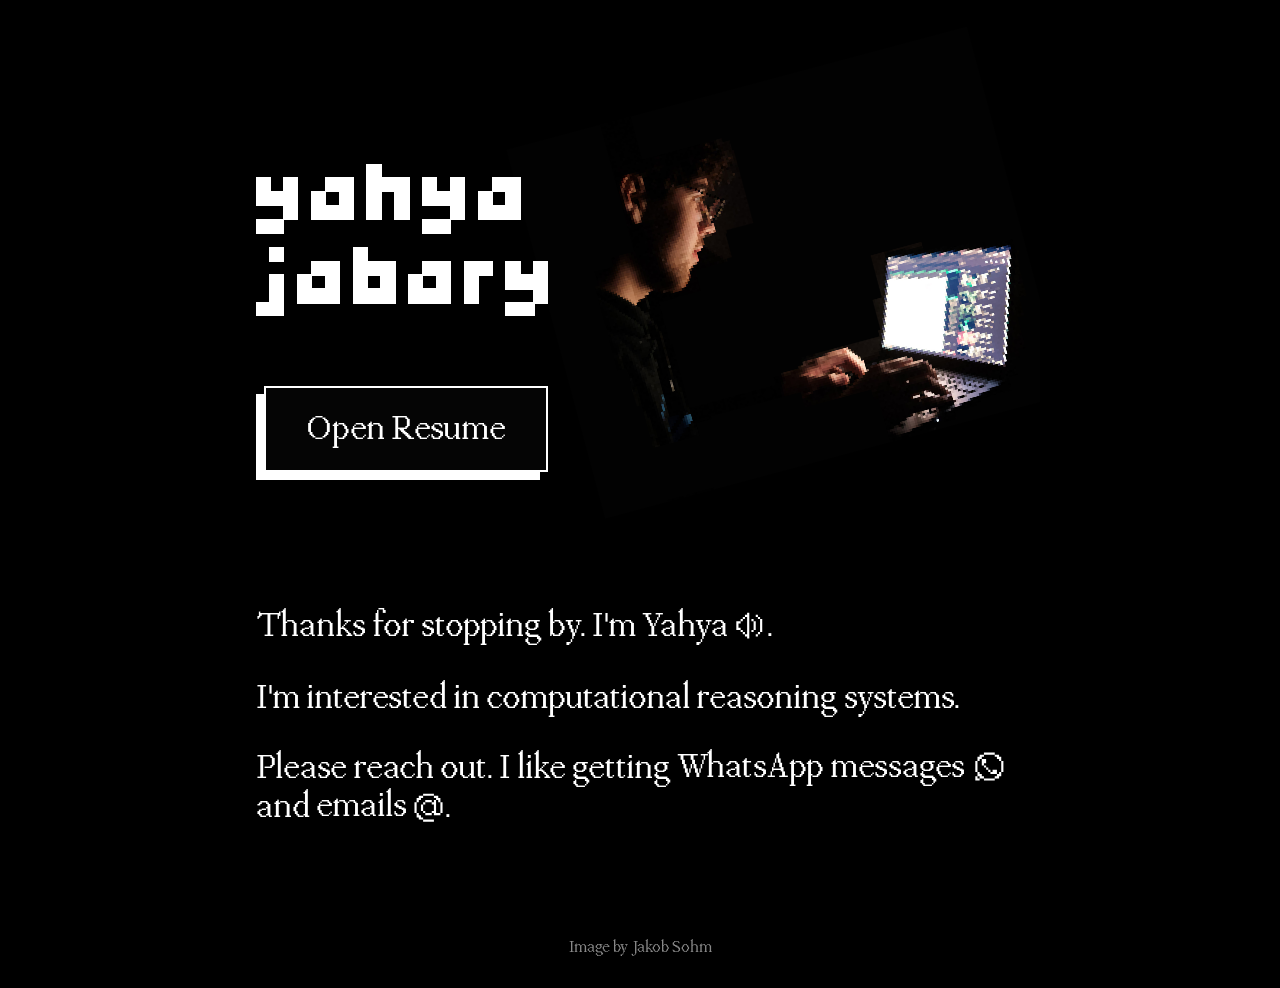
<file: index.html>
<!DOCTYPE html>
<html lang="en">
<head>
    <meta charset="UTF-8" />
    <meta name="viewport" content="width=device-width, initial-scale=1.0">
    <link rel="shortcut icon" type="image/x-icon" href="./assets/favicon.ico" />
    <title>sueszli</title>
    <link rel="preload" as="image" href="/assets/images/back-pixel.png" fetchpriority="high">
</head>

<body>
    <header>
        <svg xmlns="http://www.w3.org/2000/svg" shape-rendering="crispEdges" viewBox="0 0 210 110"><rect x="0" y="10" width="10" height="20" /><rect x="0" y="20" width="30" height="10" /><rect x="20" y="10" width="10" height="30" /><rect x="0" y="40" width="20" height="10" /><rect x="50" y="10" width="20" height="10" /><rect x="40" y="20" width="10" height="20" /><rect x="60" y="20" width="10" height="10" /><rect x="50" y="30" width="20" height="10" /><rect x="80" y="0" width="10" height="40" /><rect x="90" y="10" width="10" height="10" /><rect x="100" y="10" width="10" height="30" /><rect x="120" y="10" width="10" height="20" /><rect x="120" y="20" width="30" height="10" /><rect x="140" y="10" width="10" height="30" /><rect x="120" y="40" width="20" height="10" /><rect x="170" y="10" width="20" height="10" /><rect x="160" y="20" width="10" height="20" /><rect x="180" y="20" width="10" height="10" /><rect x="170" y="30" width="20" height="10" /><rect x="10" y="60" width="10" height="10" /><rect x="10" y="80" width="10" height="20" /><rect x="0" y="100" width="20" height="10" /><rect x="40" y="70" width="20" height="10" /><rect x="30" y="80" width="10" height="20" /><rect x="50" y="80" width="10" height="10" /><rect x="40" y="90" width="20" height="10" /><rect x="70" y="60" width="10" height="40" /><rect x="80" y="70" width="20" height="10" /><rect x="80" y="90" width="10" height="10" /><rect x="90" y="80" width="10" height="20" /><rect x="120" y="70" width="20" height="10" /><rect x="110" y="80" width="10" height="20" /><rect x="130" y="80" width="10" height="10" /><rect x="120" y="90" width="20" height="10" /><rect x="150" y="70" width="10" height="30" /><rect x="160" y="70" width="10" height="10" /><rect x="180" y="70" width="10" height="20" /><rect x="180" y="80" width="30" height="10" /><rect x="200" y="70" width="10" height="30" /><rect x="180" y="100" width="20" height="10" /></svg>
        <a href="/resume.pdf">Open Resume</a>
        <img src="/assets/images/back-pixel.png" fetchpriority="high" />
    </header>

    <main>
        <p>Thanks for stopping by. <a onclick="playSound()">I'm Yahya <svg xmlns="http://www.w3.org/2000/svg" viewBox="0 0 20 20" style="width: 1.2em; vertical-align: middle; margin-left: -0.15rem; margin-right: -0.5rem; margin-top: -0.25rem;"><path d="M7 4h1v1h-1z M6 5h2v1h-2z M11 5h1v1h-1z M5 6h1v1h-1z M7 6h1v1h-1z M12 6h1v1h-1z M4 7h1v1h-1z M7 7h1v1h-1z M9 7h1v1h-1z M13 7h1v1h-1z M2 8h2v1h-2z M7 8h1v1h-1z M10 8h1v1h-1z M13 8h1v1h-1z M2 9h1v1h-1z M7 9h1v1h-1z M10 9h1v1h-1z M13 9h1v1h-1z M2 10h1v1h-1z M7 10h1v1h-1z M10 10h1v1h-1z M13 10h1v1h-1z M2 11h2v1h-2z M7 11h1v1h-1z M10 11h1v1h-1z M13 11h1v1h-1z M4 12h1v1h-1z M7 12h1v1h-1z M9 12h1v1h-1z M13 12h1v1h-1z M5 13h1v1h-1z M7 13h1v1h-1z M12 13h1v1h-1z M6 14h2v1h-2z M11 14h1v1h-1z M7 15h1v1h-1z" /></svg></a>.</p>
        <br/>
        <!-- <p>I'm a PhD student working on robot learning at ETH Zurich's <a href="https://advanced-manufacturing.ethz.ch/" target="_blank">Advanced Manufacturing Lab</a>.</p> -->
        <!-- <br/> -->
        <p>I'm interested in computational reasoning systems.</p>
        <br/>
        <!-- <br/> -->
        <!-- <br/> -->
        <!-- <br/> -->
        <p>Please reach out. I like getting <a onclick="openWhatsApp()">WhatsApp messages<svg xmlns="http://www.w3.org/2000/svg" viewBox="0 0 20 20" style="width: 1.2em; vertical-align: middle; margin-left: 0.35rem; margin-right: -0.25rem; margin-top: -0.25rem;"><path d="M6 3h5v1h-5z M4 4h2v1h-2z M11 4h2v1h-2z M3 5h2v1h-2z M12 5h2v1h-2z M3 6h1v1h-1z M5 6h2v1h-2z M13 6h1v1h-1z M2 7h1v1h-1z M5 7h2v1h-2z M14 7h1v1h-1z M2 8h1v1h-1z M5 8h1v1h-1z M14 8h1v1h-1z M2 9h1v1h-1z M6 9h1v1h-1z M14 9h1v1h-1z M2 10h1v1h-1z M7 10h1v1h-1z M14 10h1v1h-1z M2 11h1v1h-1z M8 11h1v1h-1z M10 11h2v1h-2z M14 11h1v1h-1z M3 12h1v1h-1z M9 12h3v1h-3z M13 12h1v1h-1z M3 13h2v1h-2z M12 13h2v1h-2z M2 14h1v1h-1z M4 14h2v1h-2z M11 14h2v1h-2z M2 15h2v1h-2z M6 15h5v1h-5z" /></svg></a> and <a onclick="openMail()">emails<svg xmlns="http://www.w3.org/2000/svg" viewBox="0 0 20 20" style="width: 1.2em; vertical-align: middle; margin-left: 0.05rem; margin-right: -0.35rem; margin-top: -0.25rem;"><path d="M7 4h5v1h-5z M5 5h2v1h-2z M12 5h2v1h-2z M4 6h2v1h-2z M13 6h2v1h-2z M4 7h1v1h-1z M8 7h3v1h-3z M12 7h1v1h-1z M14 7h1v1h-1z M3 8h1v1h-1z M7 8h1v1h-1z M11 8h2v1h-2z M15 8h1v1h-1z M3 9h1v1h-1z M6 9h1v1h-1z M12 9h1v1h-1z M15 9h1v1h-1z M3 10h1v1h-1z M6 10h1v1h-1z M12 10h1v1h-1z M15 10h1v1h-1z M3 11h1v1h-1z M6 11h1v1h-1z M12 11h1v1h-1z M15 11h1v1h-1z M3 12h1v1h-1z M7 12h1v1h-1z M11 12h2v1h-2z M15 12h1v1h-1z M4 13h1v1h-1z M8 13h3v1h-3z M12 13h3v1h-3z M4 14h2v1h-2z M5 15h2v1h-2z M7 16h5v1h-5z" /></svg></a>.</p>
    </main>

    <footer>
        <p>Image by <a href="https://jakobsohm.at" target="_blank">Jakob Sohm</a></p>
    </footer>

</body>

<style>
@font-face { font-family: 'Mondwest'; src: url('/assets/fonts/PPMondwest-Regular.woff2') format('woff2'); font-display: swap; }

*, *::before, *::after { margin: 0; padding: 0; box-sizing: border-box; }
::-webkit-scrollbar { display: none; }
a { color: inherit; text-decoration: none; }
html { overflow-x: clip; }

body {
    --accent: hsl(255 90% 76%);
    --dim: #444;
    --gloom: grayscale(1) brightness(0.45);
    --fade: 0.14s ease-out;
    max-width: 800px; min-height: 100vh; margin: 0 auto; padding: 0 1rem;
    display: flex; flex-direction: column; overflow-x: clip;
    font-family: 'Mondwest'; font-size: clamp(2rem, 6.2vw, 2.25rem); line-height: 0.95;
    color: #fff; background: #000;
}

header { --logo-w: 38%; position: relative; display: flex; height: 30rem; margin-bottom: 8rem; justify-content: space-between; align-items: center; }
header svg { width: var(--logo-w); fill: #fff; stroke: #fff; }
header img { width: 62%; position: relative; top: 2rem; z-index: -1; rotate: -15deg; }
header a { position: absolute; left: 0.5rem; bottom: 0.5rem; z-index: 1; width: calc(var(--logo-w) - 0.5rem); padding: 1.5rem 0; text-align: center; white-space: nowrap; color: #fff; background: #050505; border: 2px solid currentColor; box-shadow: -0.5rem 0.5rem 0 0 currentColor; transition: transform .25s cubic-bezier(.22,1,.36,1), box-shadow .25s cubic-bezier(.22,1,.36,1), background .25s, border-color .25s, color .25s, filter var(--fade); }
header a:hover, header a:focus { transform: translate(-0.15rem, 0.15rem); color: #000; background: #fff; border-color: #fff; box-shadow: -0.2rem 0.2rem 0 0 #fff; }

@media (max-width: 800px) {
    header { --col-w: clamp(250px, 100% - 1rem, 18rem); flex-direction: column; height: auto; padding-top: 4rem; margin-bottom: 6rem; }
    header svg { width: var(--col-w); height: auto; order: 1; }
    header img { width: 100vw; aspect-ratio: 3 / 2; object-fit: cover; top: 0; order: 2; margin: -1rem 0 0; }
    header a { position: static; order: 3; width: var(--col-w); align-self: center; }
}

main a { cursor: pointer; color: #fff; }
main svg { fill: #fff; }
footer { margin-top: auto; padding: 7rem 0 2rem; text-align: center; font-size: 1.05rem; color: #888; }
footer a { color: #888; }

main, main a, footer a { transition: color var(--fade), text-shadow var(--fade); }
main svg { transition: fill var(--fade), filter var(--fade); }
header svg, header img, footer { transition: filter var(--fade); }

body:has(:is(header, main) a:hover) { --fade: 0.35s ease-in-out; }
body:has(:is(header, main) a:hover) :is(main, main a:not(:hover)) { color: var(--dim); }
body:has(:is(header, main) a:hover) main svg { fill: var(--dim); }
body:has(:is(header, main) a:hover) :is(header svg, header img, footer) { filter: var(--gloom); }
body:has(main a:hover) header a { filter: var(--gloom); }

main a:hover, footer a:hover { color: #fff; text-shadow: 0 0 1.4rem color-mix(in srgb, var(--accent) 20%, transparent), 0 0 3rem color-mix(in srgb, var(--accent) 13%, transparent); }

main a.squiggle {
    padding-bottom: 0.16em;
    image-rendering: pixelated;
    background-image: url("data:image/svg+xml,%3Csvg xmlns='http://www.w3.org/2000/svg' width='12' height='4' viewBox='0 0 12 4' shape-rendering='crispEdges' fill='%23fff'%3E%3Crect x='0' y='0' width='1' height='1'/%3E%3Crect x='1' y='0' width='1' height='1'/%3E%3Crect x='2' y='1' width='1' height='1'/%3E%3Crect x='3' y='2' width='1' height='1'/%3E%3Crect x='4' y='2' width='1' height='1'/%3E%3Crect x='5' y='3' width='1' height='1'/%3E%3Crect x='6' y='3' width='1' height='1'/%3E%3Crect x='7' y='3' width='1' height='1'/%3E%3Crect x='8' y='2' width='1' height='1'/%3E%3Crect x='9' y='2' width='1' height='1'/%3E%3Crect x='10' y='1' width='1' height='1'/%3E%3Crect x='11' y='0' width='1' height='1'/%3E%3C/svg%3E");
    background-repeat: repeat-x;
    background-position: 0 100%;
    background-size: 0.6em 0.2em;
    animation: squiggle-move 1.4s steps(12) infinite;
    transition: color var(--fade), text-shadow var(--fade), filter var(--fade);
}
body:has(:is(header, main) a:hover) main a.squiggle:not(:hover) { color: #fff; filter: brightness(0.267); }
main a.squiggle:hover { animation-duration: 0.7s; }
@keyframes squiggle-move { to { background-position: 0.6em 100%; } }
@media (prefers-reduced-motion: reduce) { main a.squiggle { animation: none; } }
body:has(main a:hover) main a:hover svg { fill: #fff; filter: drop-shadow(0 0 1.2rem color-mix(in srgb, var(--accent) 22%, transparent)) drop-shadow(0 0 2.6rem color-mix(in srgb, var(--accent) 15%, transparent)); }

.sparks { position: absolute; top: 0; left: 0; z-index: 2147483647; pointer-events: none; overflow: visible; }
.spark {
    position: absolute;
    width: var(--size); height: var(--size);
    margin-left: calc(var(--size) / -2); margin-top: calc(var(--size) / -2);
    background-repeat: no-repeat; background-size: 400% 100%;
    image-rendering: pixelated;
    pointer-events: none; will-change: transform, opacity;
    animation: spark-fly var(--dur, 800ms) cubic-bezier(0.22, 1, 0.36, 1) forwards, spark-twinkle 0.4s steps(4, jump-none) infinite;
}
.spark-star  { background-image: url("data:image/svg+xml,%3Csvg xmlns='http://www.w3.org/2000/svg' width='28' height='7' viewBox='0 0 28 7' shape-rendering='crispEdges' fill='%23fff'%3E%3Crect x='3' y='3' width='1' height='1'/%3E%3Crect x='10' y='2' width='1' height='3'/%3E%3Crect x='9' y='3' width='1' height='1'/%3E%3Crect x='11' y='3' width='1' height='1'/%3E%3Crect x='17' y='1' width='1' height='5'/%3E%3Crect x='15' y='3' width='2' height='1'/%3E%3Crect x='18' y='3' width='2' height='1'/%3E%3Crect x='24' y='0' width='1' height='7'/%3E%3Crect x='21' y='3' width='3' height='1'/%3E%3Crect x='25' y='3' width='3' height='1'/%3E%3Crect x='22' y='1' width='1' height='1'/%3E%3Crect x='26' y='1' width='1' height='1'/%3E%3Crect x='22' y='5' width='1' height='1'/%3E%3Crect x='26' y='5' width='1' height='1'/%3E%3C/svg%3E"); }
.spark-swirl { background-image: url("data:image/svg+xml,%3Csvg xmlns='http://www.w3.org/2000/svg' width='28' height='7' viewBox='0 0 28 7' shape-rendering='crispEdges' fill='%23fff'%3E%3Crect x='1' y='3' width='3' height='1'/%3E%3Crect x='3' y='1' width='1' height='2'/%3E%3Crect x='4' y='1' width='1' height='1'/%3E%3Crect x='10' y='3' width='3' height='1'/%3E%3Crect x='10' y='1' width='1' height='2'/%3E%3Crect x='12' y='4' width='1' height='1'/%3E%3Crect x='17' y='3' width='3' height='1'/%3E%3Crect x='17' y='4' width='1' height='2'/%3E%3Crect x='16' y='5' width='1' height='1'/%3E%3Crect x='22' y='3' width='3' height='1'/%3E%3Crect x='24' y='4' width='1' height='2'/%3E%3Crect x='22' y='2' width='1' height='1'/%3E%3C/svg%3E"); }

@keyframes spark-fly {
    0%   { transform: translate(0, 0) scale(0.35); opacity: 0; }
    18%  { transform: translate(calc(var(--dx) * 0.2), calc(var(--dy) * 0.2)) scale(1); opacity: 1; }
    72%  { opacity: 1; }
    100% { transform: translate(var(--dx), var(--dy)) scale(1); opacity: 0; }
}
@keyframes spark-twinkle { from { background-position: 0 0; } to { background-position: 100% 0; } }

@media (prefers-reduced-motion: reduce) { .spark { display: none; } }
</style>

<script>
const playSound = () => new Audio('/assets/audio/yahya-short.mp3').play();
const openWhatsApp = () => window.open(window.atob('aHR0cHM6Ly93YS5tZS8rNDE3ODIyMTIyNjA='), '_blank');
const openMail = () => window.location.href = 'mailto:' + window.atob('eWphYmFyeUBldGh6LmNo');

const btn = document.querySelector('header a');
const layer = Object.assign(document.createElement('div'), { className: 'sparks', ariaHidden: 'true' });
document.body.append(layer);

const reduce = matchMedia('(prefers-reduced-motion: reduce)');
const MAX = 44;
const BURST = 12;
const EVERY = 170;
const rnd = (a, b) => a + Math.random() * (b - a);
const pick = a => a[Math.random() * a.length | 0];

const spec = () => {
  const swirl = Math.random() < 0.25;
  const b = btn.getBoundingClientRect();
  const t = rnd(0, 2 * Math.PI);
  const d = rnd(32, 82);
  return {
    type: swirl ? 'swirl' : 'star',
    size: pick(swirl ? [14, 21] : [14, 21, 28]),
    x: scrollX + b.left + b.width / 2 + Math.cos(t) * b.width / 2,
    y: scrollY + b.top + b.height / 2 + Math.sin(t) * b.height / 2,
    dx: Math.cos(t) * d + rnd(-8, 8),
    dy: Math.sin(t) * d + rnd(-8, 8),
    dur: rnd(600, 1000) | 0,
  };
};

const render = ({ type, size, x, y, dx, dy, dur }) => {
  const el = document.createElement('div');
  el.className = `spark spark-${type}`;
  el.style.cssText = `left:${x}px;top:${y}px;--size:${size}px;--dx:${dx.toFixed(1)}px;--dy:${dy.toFixed(1)}px;--dur:${dur}ms`;
  el.addEventListener('animationend', () => el.remove(), { once: true });
  return el;
};

const spawn = () => layer.childElementCount < MAX && layer.append(render(spec()));

let timer;
const start = () => {
  if (reduce.matches) return;
  Array.from({ length: BURST }, spawn);
  clearInterval(timer);
  timer = setInterval(spawn, EVERY);
};
const stop = () => clearInterval(timer);

['mouseenter', 'focus'].forEach(e => btn.addEventListener(e, start));
['mouseleave', 'blur'].forEach(e => btn.addEventListener(e, stop));
</script>

</html>
</file>
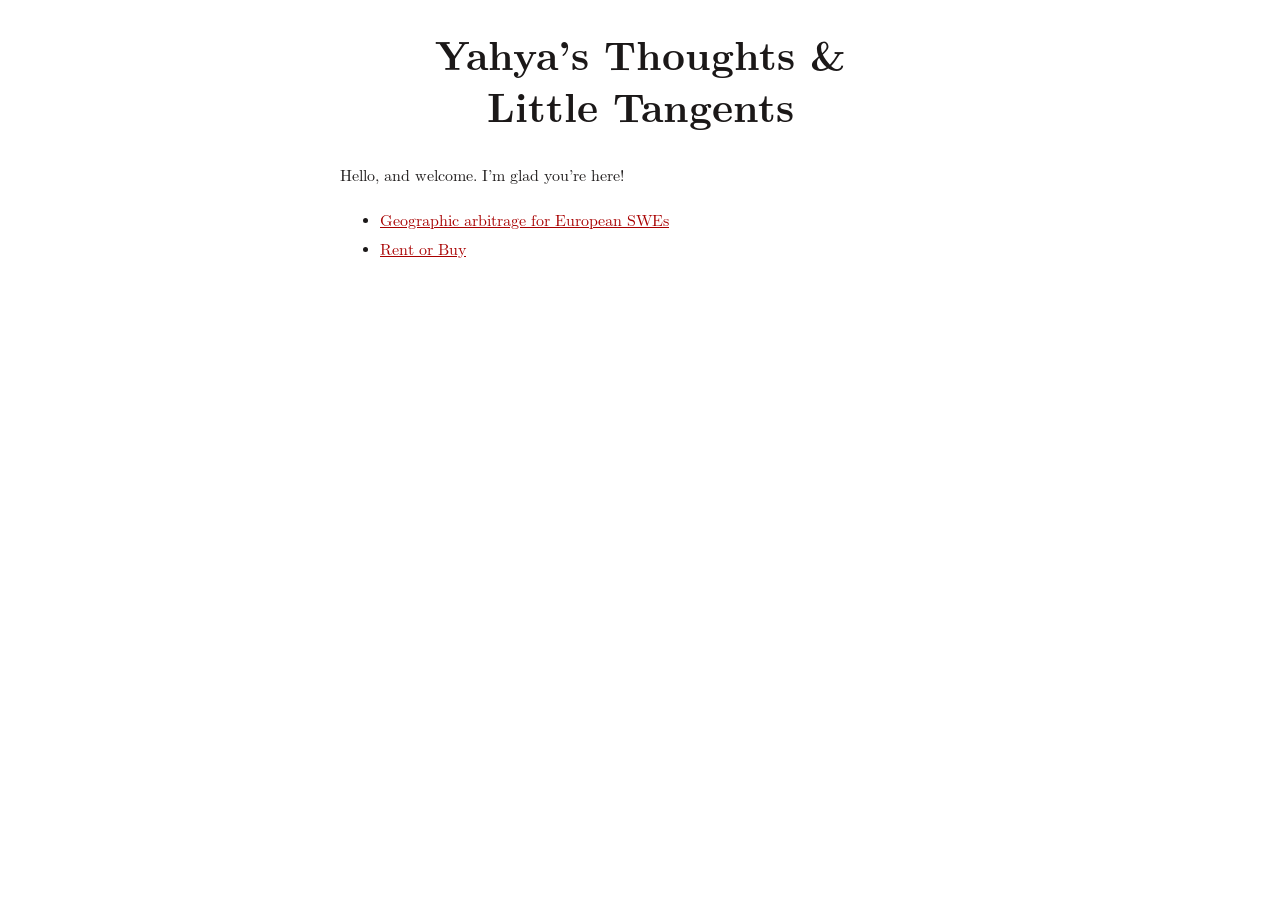
<file: blog/index.html>
<!DOCTYPE html>
<html xmlns="http://www.w3.org/1999/xhtml" lang="en" xml:lang="en"><head>

<meta charset="utf-8">
<meta name="generator" content="quarto-1.9.38">

<meta name="viewport" content="width=device-width, initial-scale=1.0, user-scalable=yes">


<title>Yahya’s Thoughts &amp; Little Tangents</title>
<style>
/* Default styles provided by pandoc.
** See https://pandoc.org/MANUAL.html#variables-for-html for config info.
*/
code{white-space: pre-wrap;}
span.smallcaps{font-variant: small-caps;}
div.columns{display: flex; gap: min(4vw, 1.5em);}
div.column{flex: auto; overflow-x: auto;}
div.hanging-indent{margin-left: 1.5em; text-indent: -1.5em;}
ul.task-list{list-style: none;}
ul.task-list li input[type="checkbox"] {
  width: 0.8em;
  margin: 0 0.8em 0.2em -1em; /* quarto-specific, see https://github.com/quarto-dev/quarto-cli/issues/4556 */ 
  vertical-align: middle;
}
.display.math{display: block; text-align: center; margin: 0.5rem auto;}
</style>




<link rel="stylesheet" href="assets/blog.css">
</head>

<body>


<header id="title-block-header">
<h1 class="title">Yahya’s Thoughts &amp; <br> Little Tangents</h1>

</header>


<p>Hello, and welcome. I’m glad you’re here!</p>
<ul>
<li>
<a href="./geo-arb/">Geographic arbitrage for European SWEs </a>
</li>
<li>
<a href="./rent-or-buy/">Rent or Buy </a>
</li>
</ul>





</body></html>
</file>
<file: blog/assets/blog.css>
/* blog styles adapted from latex.css 1.11.0 */
/*!
 * latex.css (https://latex.now.sh/)
 *
 * source: https://github.com/vincentdoerig/latex-css
 * licensed under mit (https://github.com/vincentdoerig/latex-css/blob/master/LICENSE)
*/

@font-face {
    font-family: "CMU Serif";
    src: url("fonts/cmunrm.otf") format("opentype");
    font-weight: 400;
    font-style: normal;
    font-display: swap;
}
@font-face {
    font-family: "CMU Serif";
    src: url("fonts/cmunbx.otf") format("opentype");
    font-weight: 700;
    font-style: normal;
    font-display: swap;
}
@font-face {
    font-family: "CMU Serif";
    src: url("fonts/cmunti.otf") format("opentype");
    font-weight: 400;
    font-style: italic;
    font-display: swap;
}
@font-face {
    font-family: "CMU Serif";
    src: url("fonts/cmunbi.otf") format("opentype");
    font-weight: 700;
    font-style: italic;
    font-display: swap;
}

*,
*::before,
*::after {
  box-sizing: border-box;
}

:root {
  color-scheme: only light;
  font-size: 1rem;
  --body-color: hsl(0, 5%, 10%);
  --body-bg-color: #fff;
  --link-visited: hsl(0, 100%, 33%);
  --link-focus-outline: hsl(220, 90%, 52%);
  --table-border-color: black;
  --border-width-thin: 1.36px;
  --border-width-thick: 2.27px;
  background-color: var(--body-bg-color);
}

@media (prefers-reduced-motion: no-preference) {
  html { scroll-behavior: smooth; }
}

body, h1, p, ul[class], li, figure {
  margin: 0;
}

body {
  font-family: "CMU Serif", Georgia, serif;
  line-height: 1.8;
  max-width: 80ch;
  min-height: 100vh;
  overflow-x: hidden;
  margin: 0 auto;
  padding: 2rem 1.25rem;
  color: var(--body-color);
  background-color: var(--body-bg-color);
  text-rendering: optimizeLegibility;
}

h1 {
  font-size: 2.5rem;
  line-height: 3.25rem;
  margin-bottom: 1.625rem;
}

h1:first-child { text-align: center; }

p {
  text-align: justify;
  margin-top: 1rem;
  -webkit-hyphens: none;
  hyphens: none;
}

a:not([class]) { text-decoration-skip-ink: auto; }
a, a:visited { color: var(--link-visited); }
a:focus {
  outline-offset: 2px;
  outline: 2px solid var(--link-focus-outline);
}

img {
  max-width: 100%;
  height: auto;
  display: block;
}

input { font: inherit; }

table {
  border-collapse: collapse;
  border-spacing: 0;
  width: auto;
  max-width: 100%;
  border-block: var(--border-width-thick) solid var(--table-border-color);
}

tbody > tr:first-child > :is(td, th) {
  border-block-start: var(--border-width-thin) solid var(--table-border-color);
}
th[scope='col'],
tbody > tr:last-child > :is(td, th) {
  border-block-end: var(--border-width-thin) solid var(--table-border-color);
}
th[scope='row'] {
  border-right: var(--border-width-thin) solid var(--table-border-color);
}

th, td {
  text-align: left;
  padding: .5rem;
  line-height: 1.1;
}

.blog-post :is(.title, strong, b, th) { font-weight: 400; }
.geo-figure { margin: 1.4rem 0; }
.geo-figure svg { width: 100%; height: auto; display: block; margin: .8rem 0; }
.geo-legend {
    display: flex;
    flex-wrap: wrap;
    justify-content: center;
    gap: .15rem 1rem;
    margin: .8rem 0 0;
    padding: 0;
    list-style: none;
}
.geo-legend li { display: flex; align-items: center; gap: .35em; }
.geo-legend span {
    width: .65em;
    height: .65em;
    border-radius: 50%;
    background-color: var(--swatch);
}
.geo-slider:not([hidden]) {
    display: flex;
    flex-wrap: wrap;
    align-items: center;
    gap: .65rem;
    margin-top: .85rem;
}
.geo-slider input { width: min(45vw, 13rem); margin: 0; }
.geo-slider output { min-width: 2.25em; }
.geo-panel { margin-top: 1rem; }
.geo-table { overflow-x: auto; }
.geo-table table { width: 100%; border-collapse: collapse; margin-top: .5rem; }
.geo-table th, .geo-table td { padding: .3em .35em; text-align: right; }
.geo-table td { white-space: nowrap; vertical-align: top; }
.geo-table th:first-child { text-align: left; }
.geo-table thead { border-bottom: 1px solid currentColor; }
</file>
